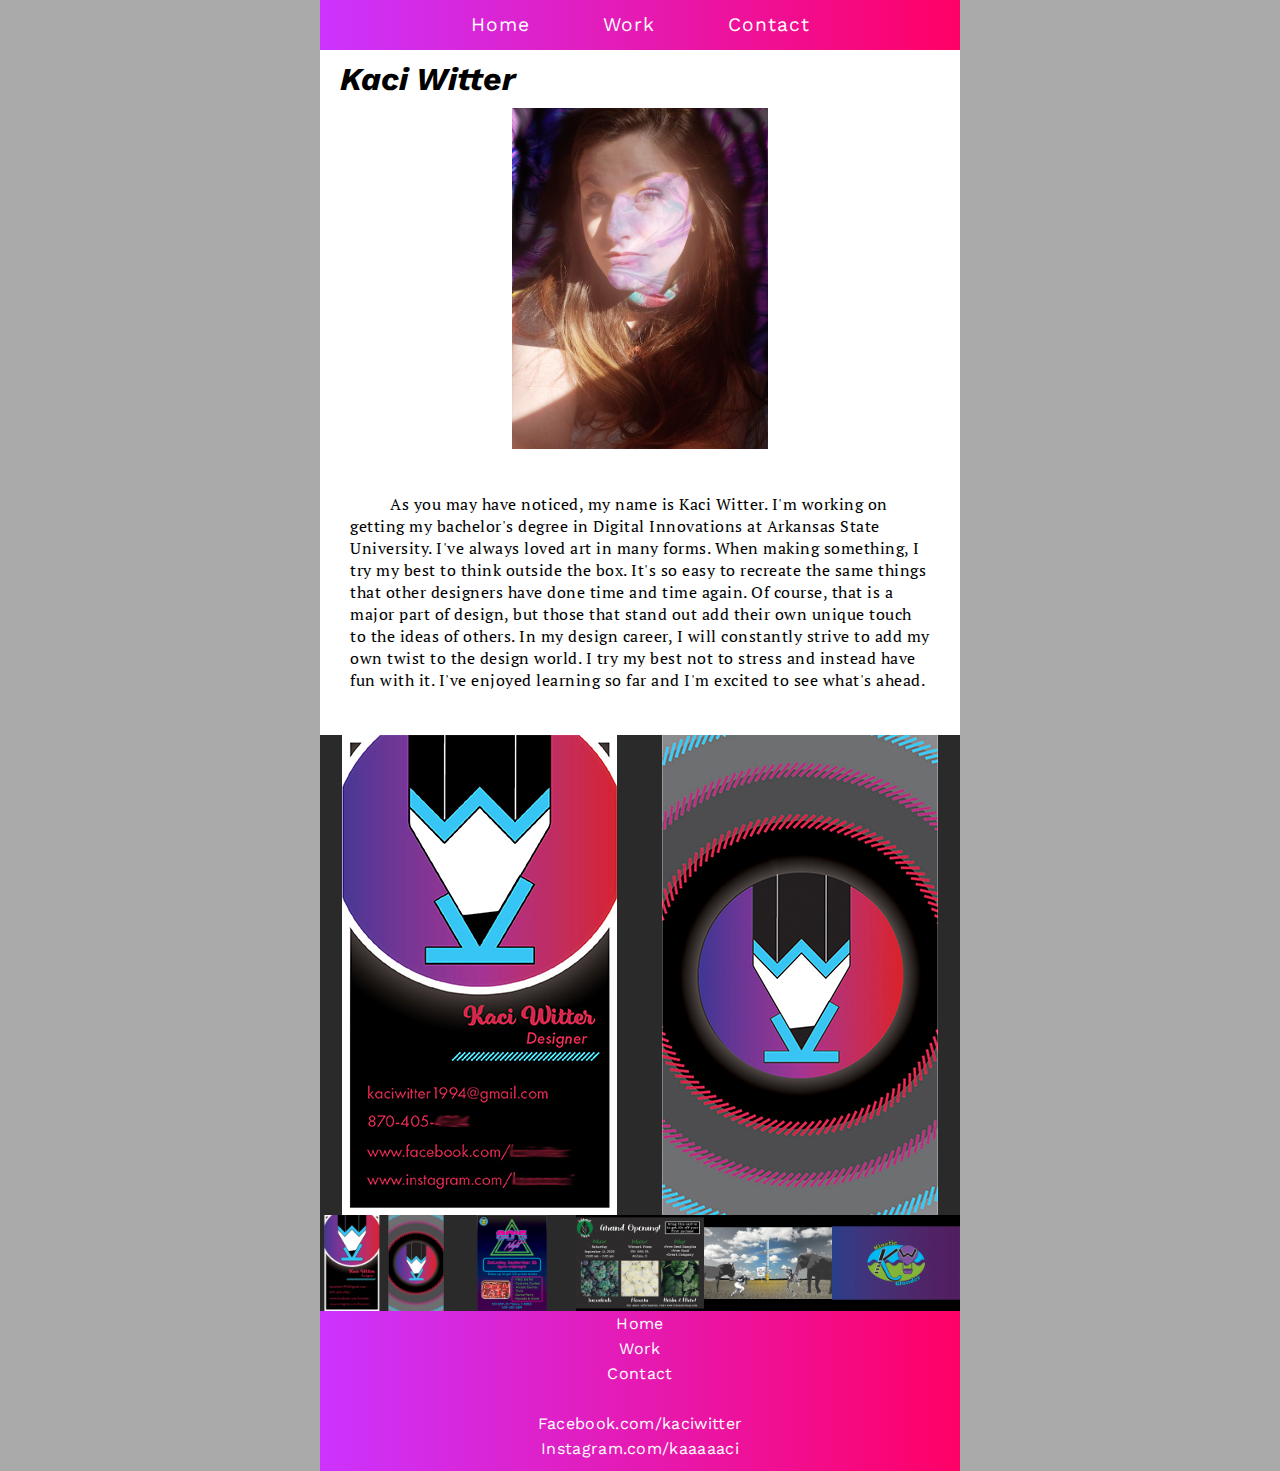
<file: index.html>
<!DOCTYPE html>
<html>
  <head>
    <meta charset="utf-8">

    <title>Image gallery</title>

    <link rel="stylesheet" href="style.css">

    <link rel="preconnect" href="https://fonts.gstatic.com">
    <link href="https://fonts.googleapis.com/css2?family=Work+Sans:ital,wght@0,300;1,600&display=swap" rel="stylesheet">
    <link rel="preconnect" href="https://fonts.gstatic.com">
    <link href="https://fonts.googleapis.com/css2?family=PT+Serif&display=swap" rel="stylesheet">
  </head>

  <header>
    <h1>Kaci Witter</h1>

   <nav>
    <div class="navbar">
     <ul>
        <li><a href="index.html">Home</a></li>
        <li><a href="work.html">Work</a></li>
        <li><a href="contact.html">Contact</a></li>
     </ul>
    </div>
   </nav>
  </header>

<body>



    <div class="intro">
      <img class="mainphoto" alt="photo of me" src="images/mainphoto.jpg">
        <br>
        <br>
          <p> As you may have noticed, my name is Kaci Witter. I'm working on getting my bachelor's degree in Digital Innovations at Arkansas State University. I've always loved art in many forms. When making something, I try my best to think outside the box. It's so easy to recreate the same things that other designers have done time and time again. Of course, that is a major part of design, but those that stand out add their own unique touch to the ideas of others. In my design career, I will  constantly strive to add my own twist to the design world. I try my best not to stress and instead have fun with it. I've enjoyed learning so far and I'm excited to see what's ahead.</p>
        <br>
        <br>
    </div>

    <div class="full-img">
      <img class="displayed-img" alt="my work" src="images/pic1.jpg">
    </div>

    <div class="thumb-bar">


    </div>

  <div class="footer">
            <a href="index.html">Home</a><br>
        <a href="work.html">Work</a><br>
        <a href="contact.html">Contact</a>
        <br>
        <br>
        <a href="https://www.facebook.com/kaciwitter" target="_blank">Facebook.com/kaciwitter</a><br>
        <a href="https://www.instagram.com/kaaaaaci/" target="_blank">Instagram.com/kaaaaaci</a>
    </div>
    <script src="main.js"></script>
</body>

</html>
</file>
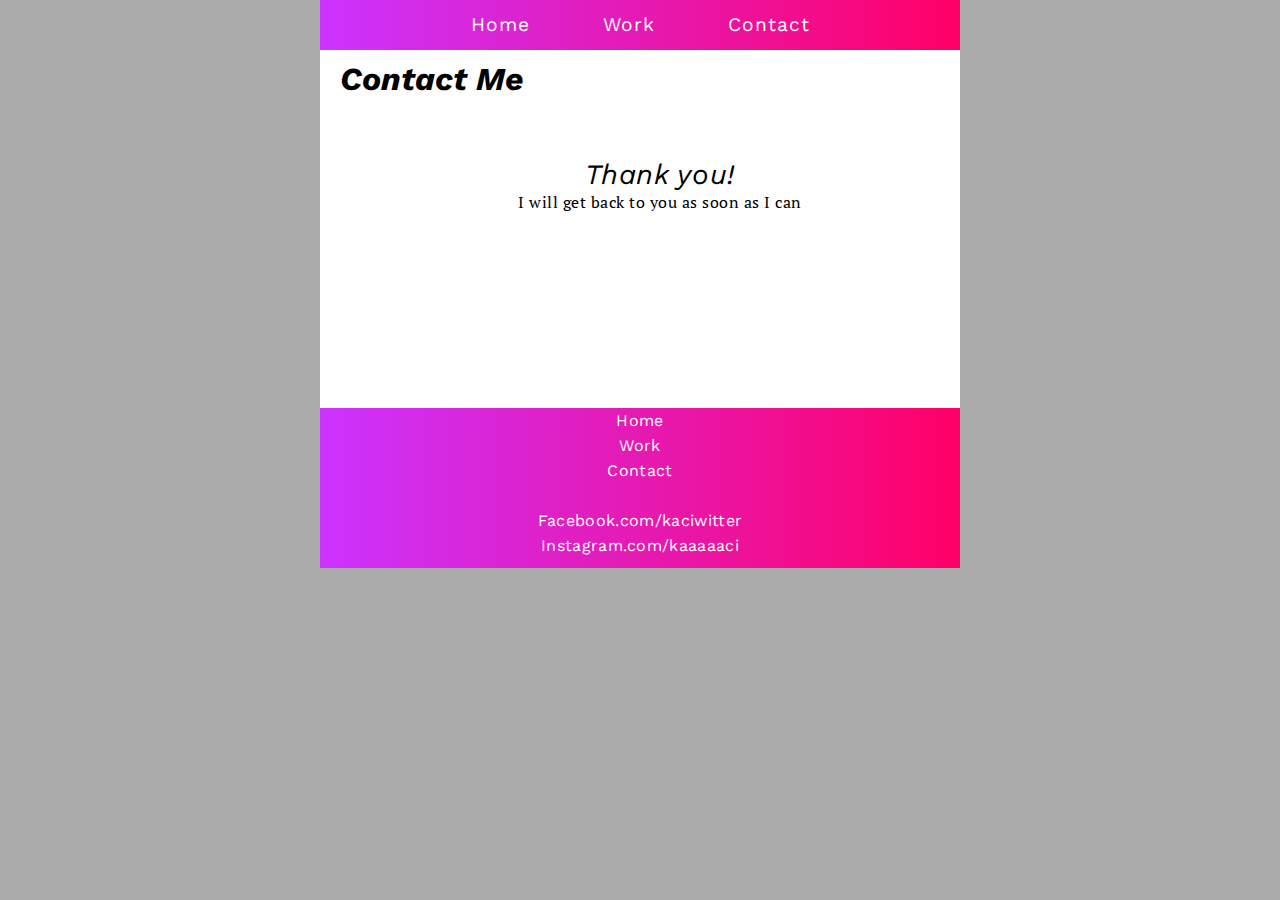
<file: thanks.html>
<!DOCTYPE html>
<html>
  <head>
    <meta charset="utf-8">

    <title>Thank You!</title>

    <link rel="stylesheet" href="thanks.css">

    <link rel="preconnect" href="https://fonts.gstatic.com">
    <link href="https://fonts.googleapis.com/css2?family=Work+Sans:ital,wght@0,300;1,600&display=swap" rel="stylesheet">
    <link rel="preconnect" href="https://fonts.gstatic.com">
    <link href="https://fonts.googleapis.com/css2?family=PT+Serif&display=swap" rel="stylesheet">
  </head>

  <header>
    <h1>Contact Me</h1>

   <nav>
    <div class="navbar">
     <ul>
        <li><a href="index.html">Home</a></li>
        <li><a href="work.html">Work</a></li>
        <li><a href="contact.html">Contact</a></li>
     </ul>
    </div>
   </nav>
  </header>

<body>
  <div class=thankyou>
<p class="thanks"> Thank you!</p>
<p>I will get back to you as soon as I can</p>
</div>

  <div class="footer">
            <a href="index.html">Home</a><br>
        <a href="work.html">Work</a><br>
        <a href="contact.html">Contact</a>
        <br>
        <br>
        <a href="https://www.facebook.com/kaciwitter" target="_blank">Facebook.com/kaciwitter</a><br>
        <a href="https://www.instagram.com/kaaaaaci/" target="_blank">Instagram.com/kaaaaaci</a>
    </div>
    <script src="main.js"></script>
</body>

</html>
</file>
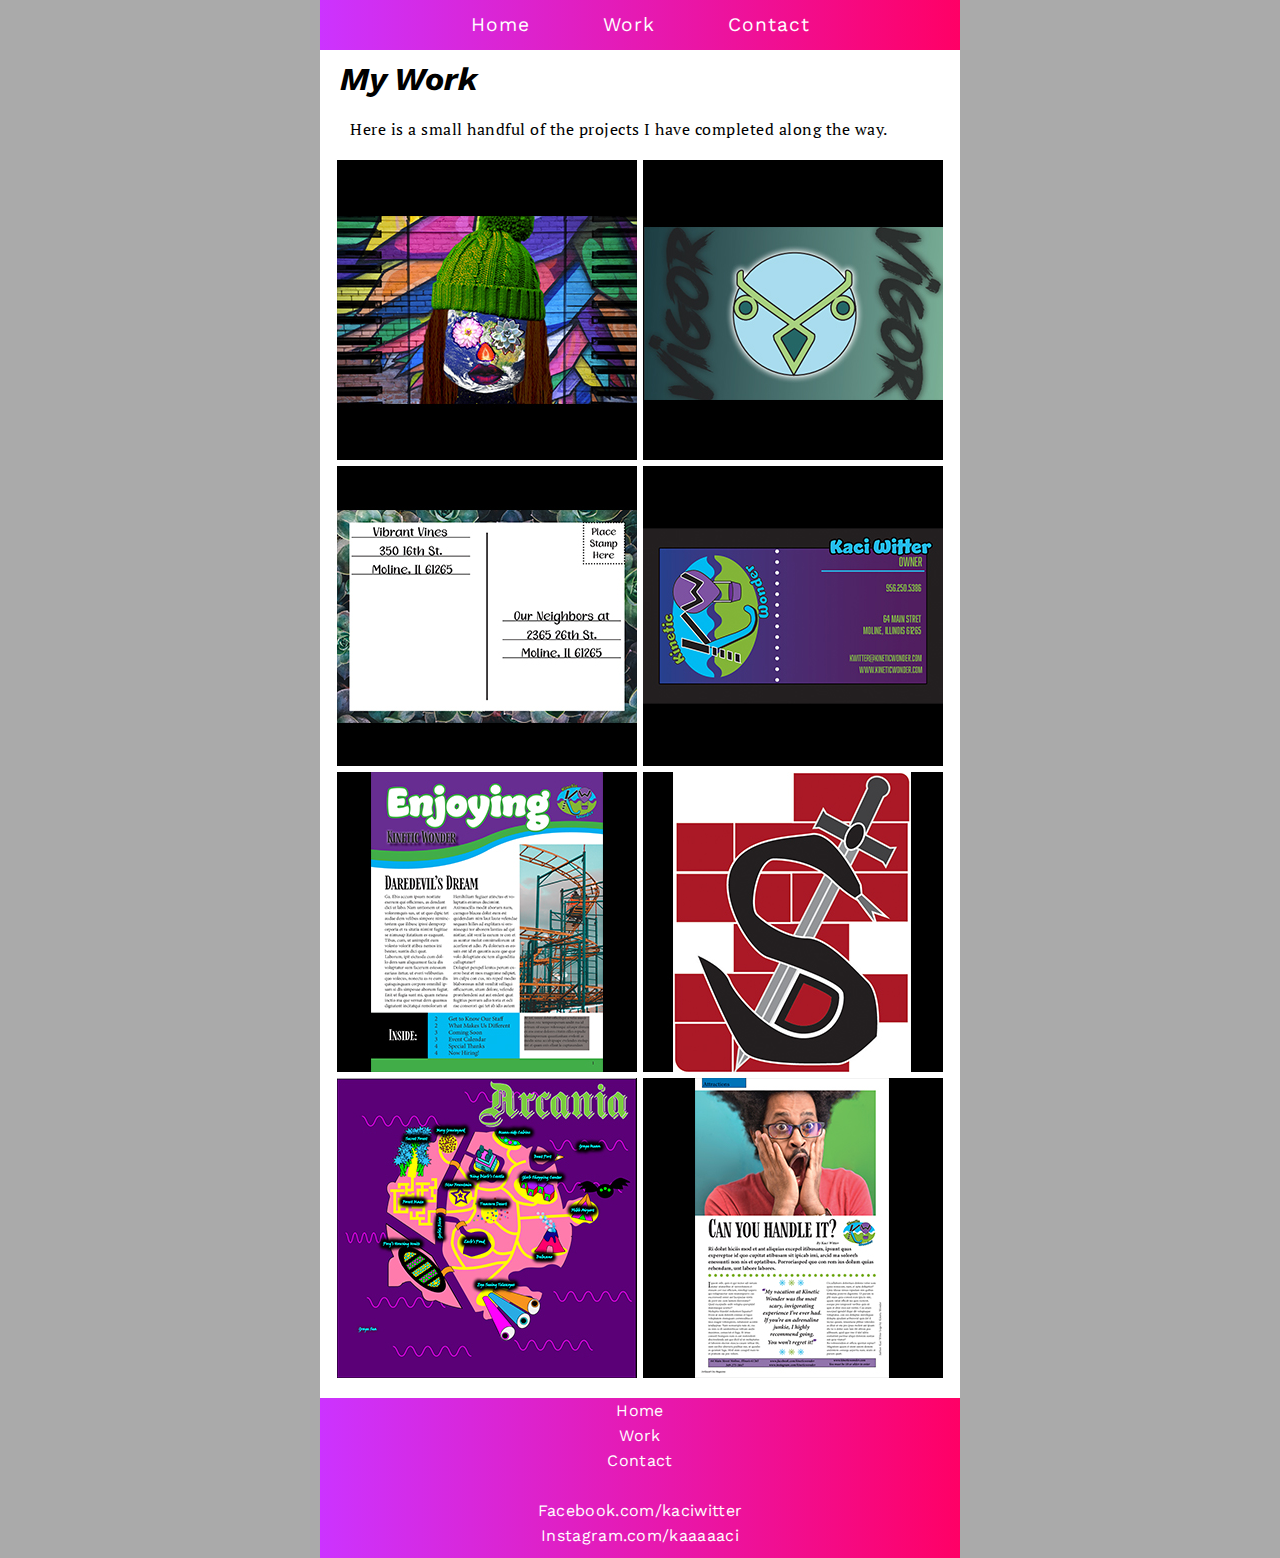
<file: work.html>
<!DOCTYPE html>
<html>
  <head>
    <meta charset="utf-8">

    <title>My Work</title>

    <link rel="stylesheet" href="work.css">

    <link rel="preconnect" href="https://fonts.gstatic.com">
    <link href="https://fonts.googleapis.com/css2?family=Work+Sans:ital,wght@0,300;1,600&display=swap" rel="stylesheet">
    <link rel="preconnect" href="https://fonts.gstatic.com">
    <link href="https://fonts.googleapis.com/css2?family=PT+Serif&display=swap" rel="stylesheet">
  </head>

  <header>
    <h1>My Work</h1>

   <nav>
    <div class="navbar">
     <ul>
        <li><a href="index.html">Home</a></li>
        <li><a href="work.html">Work</a></li>
        <li><a href="contact.html">Contact</a></li>
     </ul>
    </div>
   </nav>
  </header>

<body>

<p> Here is a small handful of the projects I have completed along the way.</p>

  <div class="container">
      <img class="gridpic" src="grid/pic1.jpg" alt="Self Portrait">
      <img class="gridpic" src="grid/pic2.jpg" alt="Vigor Business Card">
      <img class="gridpic" src="grid/pic3.jpg" alt="Vibrant Vines Postcard">
      <img class="gridpic" src="grid/pic4.jpg" alt="Kinetic Wonder Business Card">
      <img class="gridpic" src="grid/pic5.jpg" alt="Kinetic Wonder Newsletter">
      <img class="gridpic" src="grid/pic6.jpg" alt="Snakes and Daggers Logo">
      <img class="gridpic" src="grid/pic7.jpg" alt="Arcania Map">
      <img class="gridpic" src="grid/pic8.jpg" alt="Kinetic Wonder Spread">
  </div>




  <div class="footer">
            <a href="index.html">Home</a><br>
        <a href="work.html">Work</a><br>
        <a href="contact.html">Contact</a>
        <br>
        <br>
        <a href="https://www.facebook.com/kaciwitter" target="_blank">Facebook.com/kaciwitter</a><br>
        <a href="https://www.instagram.com/kaaaaaci/" target="_blank">Instagram.com/kaaaaaci</a>
    </div>
    <script src="main.js"></script>
</body>

</html>
</file>
<file: style.css>
* {
  margin: 0;
  padding: 0;
  box-sizing: border-box;
  list-style: none;
  text-decoration: none;
    }

html {
  background-color: rgb(170, 170, 170);
  font-family: 'PT Serif', serif;

}

/* Image gallery */

.full-img {
  position: relative;
  display: block;
  width: 640px;
  height: 480px;
  flex-direction: column;
}

.thumb-bar img {
  display: block;
  width: 20%;
  float: left;
  cursor: pointer;
}

/* Header */

h1 {
  text-align: left;
  margin-left: 20px;
  margin-top: 50px;
  padding-top: 10px;
  padding-bottom: 10px;
  font-family: 'Work Sans', sans-serif;
  font-style: italic;
}

/* Body */

.intro {
  flex-direction: column;
}

.mainphoto {
  width: 40%;
  display: block;
  position: relative;
  margin: auto;
}

body {
  width: 640px;
  margin: 0 auto;
  background-color: white;
  display: block;
  }

p {
  margin-left: 30px;
  margin-right: 30px;
  text-indent: 40px;
  letter-spacing: 0.5px;

}


/* Navigation */
.navbar {
  position: fixed;
  align-items: center;
  top: 0;
    z-index: 9999;
  width: 640px;
  height: 50px;
 background-image: linear-gradient(to right, #cc33ff, #ff0066);
 padding: 13px;
  text-align: center;
}

li {
  display: inline;

}

ul {
  word-spacing: 65px;
  font-size: 1.2rem;
  font-family: 'Work Sans', sans-serif;

  letter-spacing: 1px;
  }

  a {
    color: white;
    transition: all .2s ease-in-out;


  }
   a:hover {
    color: black;
      }

      /* Footer */

    .footer {
      width:100%
      bottom:0;
      background-image: linear-gradient(to right, #cc33ff, #ff0066);
      color: white;
      font-family: 'Work Sans', sans-serif;
      text-align: center;
      padding-bottom: 10px;
      line-height: 25px;
      letter-spacing: .02rem;
    }
</file>
<file: thanks.css>
* {
  margin: 0;
  padding: 0;
  box-sizing: border-box;
  list-style: none;
  text-decoration: none;
    }

html {
  background-color: rgb(170, 170, 170);
  font-family: 'PT Serif', serif;

}

h1 {
  text-align: left;
  margin-left: 20px;
  margin-top: 50px;
  padding-top: 10px;
  padding-bottom: 10px;
  font-family: 'Work Sans', sans-serif;
  font-style: italic;
}



body {
  width: 640px;
  margin: 0 auto;
  background-color: white;
  display: block;
  }

p {
  margin-left: 30px;
  margin-right: 30px;
  text-indent: 40px;
  letter-spacing: 0.5px;

}


/* Navigation */
.navbar {
  position: fixed;
  align-items: center;
  top: 0;
    z-index: 9999;
  width: 640px;
  height: 50px;
 background-image: linear-gradient(to right, #cc33ff, #ff0066);
 padding: 13px;
  text-align: center;
}

li {
  display: inline;

}

ul {
  word-spacing: 65px;
  font-size: 1.2rem;
  font-family: 'Work Sans', sans-serif;

  letter-spacing: 1px;
  }


  a {
    color: white;
    transition: all .2s ease-in-out;


  }
   a:hover {
    color: black;
      }


/* Footer */
    .footer {
      width:100%
      bottom:0;
      background-image: linear-gradient(to right, #cc33ff, #ff0066);
      color: white;
      font-family: 'Work Sans', sans-serif;
      text-align: center;
      padding-bottom: 10px;
      line-height: 25px;
      letter-spacing: .02rem;
    }

/* Thanks box */

.thankyou {
  width: 100%;
  height: 250px;
  margin-top: 50px;
}

.thanks {
  font-family: 'Work Sans', sans-serif;
  font-style: italic;
  font-size: 28px;
  text-align: center;
}

p {
  text-align: center;
}
</file>
<file: work.css>
* {
  margin: 0;
  padding: 0;
  box-sizing: border-box;
  list-style: none;
  text-decoration: none;
    }

html {
  background-color: rgb(170, 170, 170);
  font-family: 'PT Serif', serif;

}

.container {
  display: grid;
  grid-template-rows: 300px 300px;
    grid-template-columns: 300px 300px;
    grid-gap: 6px;
    justify-content: center;
    padding-bottom: 20px;

}

h1 {
  text-align: left;
  margin-left: 20px;
  margin-top: 50px;
  padding-top: 10px;
  padding-bottom: 10px;
  font-family: 'Work Sans', sans-serif;
  font-style: italic;
}

body {
  width: 640px;
  margin: 0 auto;
  background-color: white;
  display: block;
  }

p {
  margin-left: 30px;
  margin-right: 30px;
  letter-spacing: 0.5px;
  padding-top: 10px;
  padding-bottom: 20px;

}


/* Navigation */
.navbar {
  position: fixed;
  align-items: center;
  top: 0;
    z-index: 9999;
  width: 640px;
  height: 50px;
 background-image: linear-gradient(to right, #cc33ff, #ff0066);
 padding: 13px;
  text-align: center;
}

li {
  display: inline;

}

ul {
  word-spacing: 65px;
  font-size: 1.2rem;
  font-family: 'Work Sans', sans-serif;

  letter-spacing: 1px;
  }

  a {
    color: white;
    transition: all .2s ease-in-out;


  }
   a:hover {
    color: black;
      }

      /* footer */

    .footer {
      width:100%
      bottom:0;
      background-image: linear-gradient(to right, #cc33ff, #ff0066);
      color: white;
      font-family: 'Work Sans', sans-serif;
      text-align: center;
      padding-bottom: 10px;
      line-height: 25px;
      letter-spacing: .02rem;
    }
</file>
